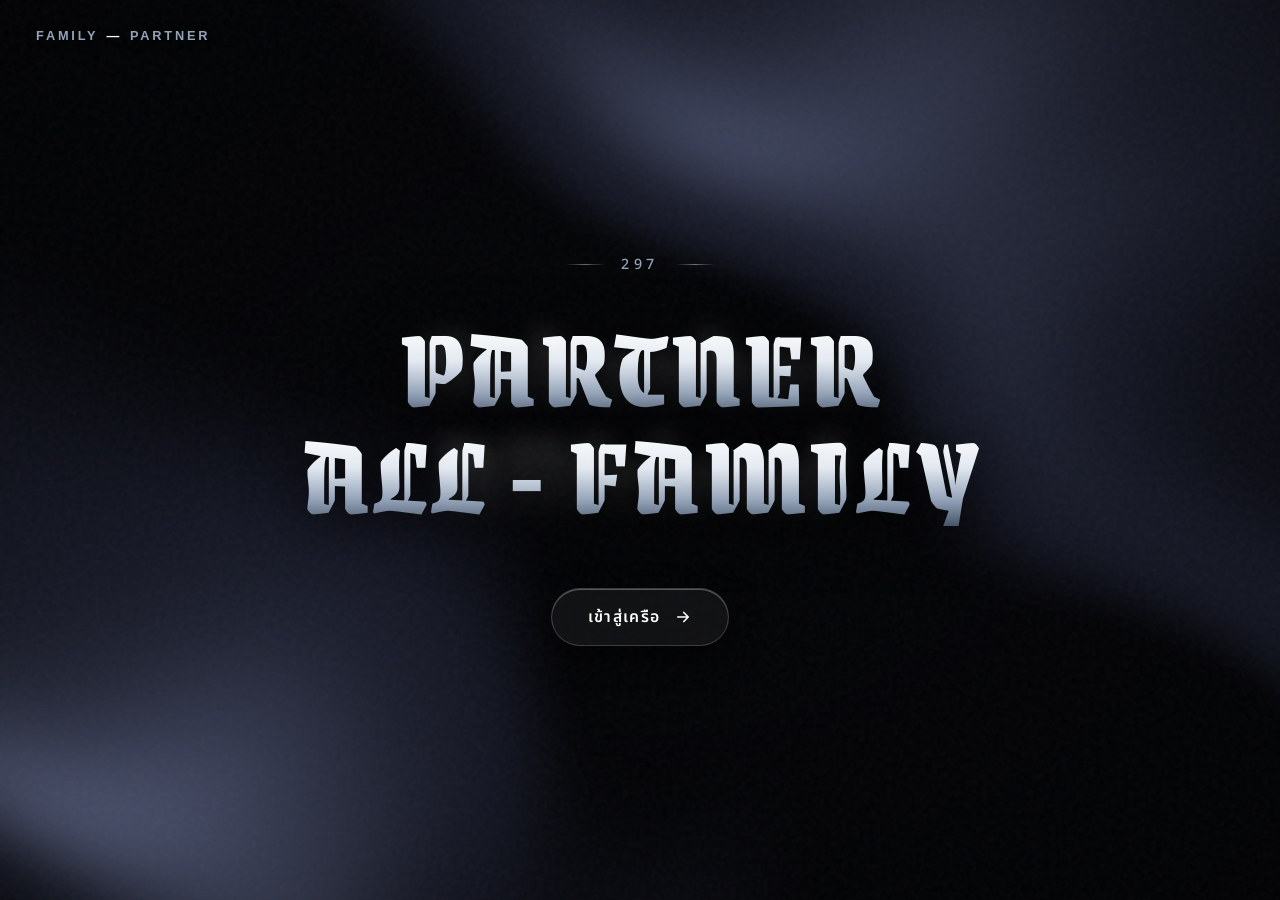
<file: index.html>
<!DOCTYPE html>
<html lang="th" style="--ui-scale: 1; --card-scale: 1;">
<head>
  <meta charset="UTF-8">
  <meta name="viewport" content="width=device-width, initial-scale=1.0, viewport-fit=cover">
  <meta name="theme-color" content="#030406">
  <title>ALL - FAMILY</title>
  <meta name="description" content="FAMILY">

  <!-- Favicon placeholder -->
  <link rel="icon" type="image/svg+xml" href="data:image/svg+xml,<svg xmlns='http://www.w3.org/2000/svg' viewBox='0 0 100 100'><text y='.9em' font-size='90'></text></svg>">

  <!-- Core Stylesheet -->
  <link rel="stylesheet" href="./theme.css">
  <script src="./protect.js"></script>
</head>
<body>

  <!-- WebGL Dynamic Ferrofluid & Liquid Chrome Canvas -->
  <canvas id="bg" aria-hidden="true"></canvas>

  <!-- Film Grain Overlay -->
  <div class="grain" aria-hidden="true"></div>

  <!-- ==========================================================================
       VIEW 1: HERO LANDING
       ========================================================================== -->
  <main class="view view-landing is-active" id="view-landing">
    <header class="hud">
      <span class="hud-brand">FAMILY <b>—</b> PARTNER</span>
    </header>

    <section class="hero">
      <p class="hero-eyebrow">
        <span></span>297<span></span>
      </p>

      <h1 class="hero-title">
        <span class="hero-line hero-line-1" data-text="Sahaphan">PARTNER</span>
        <span class="hero-line hero-line-2" data-text="Allfriend">ALL - FAMILY</span>
      </h1>

      <div class="enter-wrap">
        <a href="Partner.html" class="enter-btn" id="enterBtn">
          <span class="enter-glow" aria-hidden="true"></span>
          <span class="enter-shine" aria-hidden="true"></span>
          <span>เข้าสู่เครือ</span>
          <svg class="enter-arrow" viewBox="0 0 24 24" width="18" height="18" aria-hidden="true">
            <path d="M5 12h14M13 6l6 6-6 6" fill="none" stroke="currentColor" stroke-width="2.2" stroke-linecap="round" stroke-linejoin="round"></path>
          </svg>
        </a>
      </div>
    </section>
  </main>

  <!-- ==========================================================================
       VIEW 2: CREWS / FACTIONS SHOWCASE
       ========================================================================== -->
  <main class="view view-home view-crews" id="view-crews">
    <header class="home-top">
      <div class="ht-left">
        <button class="back-btn" id="crewsBackBtn" type="button" aria-label="กลับหน้าแรก" data-glass="">
          <svg viewBox="0 0 24 24" width="20" height="20">
            <path d="M19 12H5M11 18l-6-6 6-6" fill="none" stroke="currentColor" stroke-width="2.2" stroke-linecap="round" stroke-linejoin="round"></path>
          </svg>
        </button>
        <span class="home-brand">SAHAPHAN <i>Allfriend</i></span>
      </div>
      <button class="menu-btn" id="menuBtn" type="button" aria-label="เปิดเมนู" data-glass="">
        <span></span><span></span><span></span>
      </button>
    </header>

    <section class="home-body crews-body">
      <div class="home-head">
        <span class="home-kicker">The Federation</span>
        <h2 class="home-title">เครือในสหพันธ์</h2>
      </div>

      <!-- Injected by theme.js -->
      <div class="crew-row" id="crews-grid"></div>
    </section>

    <nav class="crew-pager" id="crewPager" aria-label="เปลี่ยนหน้าการ์ดเครือ">
      <button class="pg-arrow" id="pgPrev" type="button" aria-label="หน้าก่อนหน้า" disabled>‹</button>
      <b class="pg-label" id="pgLabel">1/2</b>
      <button class="pg-arrow" id="pgNext" type="button" aria-label="หน้าถัดไป">›</button>
    </nav>
  </main>

  <!-- ==========================================================================
       VIEW 3: MEMBERS DIRECTORY
       ========================================================================== -->
  <main class="view view-home" id="view-members">
    <header class="home-top">
      <button class="back-btn" id="membersBackBtn" type="button" aria-label="กลับไปหน้าเครือ" data-glass="">
        <svg viewBox="0 0 24 24" width="20" height="20">
          <path d="M19 12H5M11 18l-6-6 6-6" fill="none" stroke="currentColor" stroke-width="2.2" stroke-linecap="round" stroke-linejoin="round"></path>
        </svg>
      </button>
      <span class="home-brand">SAHAPHAN <b>Allfriend</b></span>
    </header>

    <section class="home-body">
      <div class="home-head">
        <span class="home-kicker" id="membersKicker">The Members</span>
        <h2 class="home-title" id="membersTitle">สมาชิกเครือ</h2>
      </div>

      <!-- Controls: Search & Role Filters -->
      <div class="controls">
        <label class="search" data-glass="">
          <svg viewBox="0 0 24 24" width="16" height="16" fill="none" stroke="currentColor" stroke-width="2" aria-hidden="true">
            <circle cx="11" cy="11" r="8"></circle>
            <path d="m21 21-4.3-4.3"></path>
          </svg>
          <input type="text" id="memberSearch" placeholder="ค้นหาสมาชิก, ดิสคอร์ด, หรือเกม..." autocomplete="off" spellcheck="false">
        </label>

        <div class="filters" id="filters" role="tablist">
          <button class="filter-btn is-active" type="button" data-filter="ALL" data-glass="">
            <span>ทั้งหมด</span>
            <b id="count-all">0</b>
          </button>
          <button class="filter-btn" type="button" data-filter="FOUNDER" data-glass="">
            <i style="background: #ffffff;"></i>
            <span>Founder</span>
            <b id="count-founder">0</b>
          </button>
          <button class="filter-btn" type="button" data-filter="HEAD" data-glass="">
            <i style="background: #f87171;"></i>
            <span>Head</span>
            <b id="count-head">0</b>
          </button>
          <button class="filter-btn" type="button" data-filter="MEMBER" data-glass="">
            <i style="background: #a3acb9;"></i>
            <span>Member</span>
            <b id="count-member">0</b>
          </button>
        </div>
      </div>

      <!-- Member Role Bands Container -->
      <div class="role-bands" id="members-bands"></div>
    </section>
  </main>


  <!-- ==========================================================================
       MEMBER DETAIL MODAL
       ========================================================================== -->
  <div class="modal-backdrop" id="memberModal" role="dialog" aria-modal="true">
    <div class="modal-card">
      <button class="modal-close" id="modalClose" type="button" aria-label="ปิดหน้าต่าง">
        <svg viewBox="0 0 24 24" width="18" height="18" fill="none" stroke="currentColor" stroke-width="2.5" stroke-linecap="round">
          <line x1="18" y1="6" x2="6" y2="18"></line>
          <line x1="6" y1="6" x2="18" y2="18"></line>
        </svg>
      </button>

      <div class="modal-header">
        <div class="modal-avatar">
          <span id="modalAvatarChar">?</span>
        </div>
        <div class="modal-heading">
          <div class="mc-role" id="modalRole">
            <i></i><span>MEMBER</span>
          </div>
          <h2 class="modal-name" id="modalName">ชื่อสมาชิก</h2>
          <p class="modal-sub" id="modalSub">ตำแหน่งย่อย</p>
        </div>
      </div>

      <div class="modal-section">
        <span class="modal-label">เกี่ยวกับ</span>
        <p class="modal-text" id="modalBio">-</p>
      </div>

      <div class="modal-info-grid">
        <div class="modal-info-item">
          <span class="modal-label">DISCORD</span>
          <div class="modal-info-val" id="modalDiscord">-</div>
        </div>
        <div class="modal-info-item">
          <span class="modal-label">INSTAGRAM</span>
          <div class="modal-info-val" id="modalInstagram">-</div>
        </div>
      </div>

      <div class="modal-section">
        <span class="modal-label">เกมและกิจกรรม</span>
        <p class="modal-text" id="modalGame">-</p>
      </div>

      <div class="modal-actions">
        <button class="mc-link" id="modalCopyBtn" type="button" style="flex: 1; justify-content: center;">
          <svg width="14" height="14" viewBox="0 0 24 24" fill="currentColor">
            <path d="M20.317 4.37a19.791 19.791 0 0 0-4.885-1.515.074.074 0 0 0-.079.037c-.21.375-.444.864-.608 1.25a18.27 18.27 0 0 0-5.487 0 12.64 12.64 0 0 0-.617-1.25.077.077 0 0 0-.079-.037A19.736 19.736 0 0 0 3.677 4.37a.07.07 0 0 0-.032.027C.533 9.046-.32 13.58.099 18.057a.082.082 0 0 0 .031.057 19.9 19.9 0 0 0 5.993 3.03.078.078 0 0 0 .084-.028 14.09 14.09 0 0 0 1.226-1.994.076.076 0 0 0-.041-.106 13.107 13.107 0 0 1-1.872-.892.077.077 0 0 1-.008-.128 10.2 10.2 0 0 0 .372-.292.074.074 0 0 1 .077-.01c3.929 1.793 8.18 1.793 12.061 0a.074.074 0 0 1 .078.01c.12.098.246.198.373.292a.077.077 0 0 1-.006.127 12.299 12.299 0 0 1-1.873.894.077.077 0 0 0-.041.107c.36.698.772 1.362 1.225 1.993a.076.076 0 0 0 .084.028 19.839 19.839 0 0 0 6.002-3.03.077.077 0 0 0 .032-.054c.5-5.177-.838-9.674-3.549-13.66a.061.061 0 0 0-.031-.028zM8.02 15.33c-1.183 0-2.157-1.085-2.157-2.419 0-1.333.956-2.419 2.157-2.419 1.21 0 2.176 1.096 2.157 2.42 0 1.333-.956 2.418-2.157 2.418zm7.975 0c-1.183 0-2.157-1.085-2.157-2.419 0-1.333.955-2.419 2.157-2.419 1.21 0 2.176 1.096 2.157 2.42 0 1.333-.946 2.418-2.157 2.418z"></path>
          </svg>
          <span>คัดลอก Discord</span>
        </button>
        <a class="mc-link" id="modalIgBtn" href="#" target="_blank" rel="noopener noreferrer" style="flex: 1; justify-content: center;">
          <svg width="14" height="14" viewBox="0 0 24 24" fill="none" stroke="currentColor" stroke-width="2">
            <rect x="2" y="2" width="20" height="20" rx="5" ry="5"></rect>
            <path d="M16 11.37A4 4 0 1 1 12.63 8 4 4 0 0 1 16 11.37z"></path>
            <line x1="17.5" y1="6.5" x2="17.51" y2="6.5"></line>
          </svg>
          <span>เปิด Instagram</span>
        </a>
      </div>
    </div>
  </div>

  <!-- Toast Notification Popup -->
  <div class="toast" id="toast" role="status" aria-live="polite"></div>

  <!-- Script Controller -->
  <script src="./theme.js"></script>
</body>
</html>
</file>
<file: theme.css>
/* ==========================================================================
   SAHAPHAN ALLFRIEND - CYBER GOTHIC / LIQUID GLASS DESIGN SYSTEM
   ========================================================================== */

@import url('https://fonts.googleapis.com/css2?family=Grenze+Gotisch:wght@400;500;600;700;800;900&family=JetBrains+Mono:wght@300;400;500;600;700&family=Noto+Sans+Thai:wght@300;400;500;600;700&family=Syncopate:wght@400;700&display=swap');

:root {
  /* Scale factors */
  --ui-scale: 1;
  --card-scale: 1;

  /* Color Palette */
  --bg-dark: #030406;
  --bg-deep: #07090e;
  --bg-surface: rgba(14, 17, 24, 0.65);
  --bg-surface-hover: rgba(22, 26, 38, 0.75);
  --bg-card: rgba(16, 20, 29, 0.7);

  /* Glassmorphism Borders & Highlights */
  --border-subtle: rgba(255, 255, 255, 0.07);
  --border-specular: rgba(255, 255, 255, 0.16);
  --border-focus: rgba(255, 255, 255, 0.35);

  /* Text Colors */
  --text-main: #f1f5f9;
  --text-muted: #94a3b8;
  --text-dim: #64748b;
  --text-gothic: #ffffff;

  /* Accent Colors (Gang/Faction Themes) */
  --accent-gold: #f5c542;
  --accent-red: #e5484d;
  --accent-purple: #a78bfa;
  --accent-pink: #ec4899;
  --accent-cyan: #38bdf8;
  --accent-green: #4ade80;
  --accent-orange: #fb923c;
  --accent-silver: #e2e8f0;

  /* Typography */
  --font-gothic: 'Grenze Gotisch', Georgia, serif;
  --font-hud: 'Syncopate', sans-serif;
  --font-mono: 'JetBrains Mono', monospace;
  --font-sans: 'Noto Sans Thai', -apple-system, BlinkMacSystemFont, 'Segoe UI', Roboto, sans-serif;

  /* Transitions & Shadows */
  --ease-fluid: cubic-bezier(0.16, 1, 0.3, 1);
  --shadow-float: 0 20px 50px rgba(0, 0, 0, 0.7);
  --shadow-glass: 0 8px 32px 0 rgba(0, 0, 0, 0.5), inset 0 1px 0 rgba(255, 255, 255, 0.12);
}

/* Base Reset */
*, *::before, *::after {
  box-sizing: border-box;
  margin: 0;
  padding: 0;
  -webkit-font-smoothing: antialiased;
  -moz-osx-font-smoothing: grayscale;
}

html, body {
  width: 100%;
  min-height: 100%;
  background-color: var(--bg-dark);
  color: var(--text-main);
  font-family: var(--font-sans);
  overflow-x: hidden;
  font-size: calc(15px * var(--ui-scale));
}

button, input, select, textarea {
  font-family: inherit;
  color: inherit;
}

button {
  cursor: pointer;
  border: none;
  background: none;
}

a {
  color: inherit;
  text-decoration: none;
}

/* Background Canvas & Noise Grain */
#bg {
  position: fixed;
  inset: 0;
  width: 100vw;
  height: 100vh;
  z-index: 0;
  pointer-events: none;
}

.grain {
  position: fixed;
  inset: 0;
  width: 100vw;
  height: 100vh;
  z-index: 1;
  pointer-events: none;
  opacity: 0.04;
  background-image: url("data:image/svg+xml,%3Csvg viewBox='0 0 200 200' xmlns='http://www.w3.org/2000/svg'%3E%3Cfilter id='noiseFilter'%3E%3CfeTurbulence type='fractalNoise' baseFrequency='0.8' numOctaves='3' stitchTiles='stitch'/%3E%3C/filter%3E%3Crect width='100%25' height='100%25' filter='url(%23noiseFilter)'/%3E%3C/svg%3E");
}

/* Glassmorphism Attribute */
[data-glass] {
  background: var(--bg-surface);
  backdrop-filter: blur(20px) saturate(180%);
  -webkit-backdrop-filter: blur(20px) saturate(180%);
  border: 1px solid var(--border-subtle);
  box-shadow: var(--shadow-glass);
}

/* View System */
.view {
  position: relative;
  z-index: 10;
  min-height: 100vh;
  width: 100%;
  opacity: 0;
  visibility: hidden;
  display: none;
  transition: opacity 0.4s var(--ease-fluid), transform 0.4s var(--ease-fluid);
  transform: translateY(12px);
}

.view.is-active {
  display: block;
  opacity: 1;
  visibility: visible;
  transform: translateY(0);
}

/* Top HUD Header */
.hud {
  position: fixed;
  top: 28px;
  left: 36px;
  right: 36px;
  z-index: 50;
  display: flex;
  align-items: center;
  justify-content: space-between;
  pointer-events: none;
}

.hud-brand {
  font-family: var(--font-hud);
  font-size: 0.85rem;
  font-weight: 700;
  letter-spacing: 0.22em;
  color: var(--text-muted);
  display: flex;
  align-items: center;
  gap: 8px;
  text-shadow: 0 2px 10px rgba(0, 0, 0, 0.8);
  pointer-events: auto;
}

.hud-brand b {
  color: #ffffff;
  font-weight: 900;
}

/* ==========================================================================
   VIEW 1: HERO LANDING
   ========================================================================== */
.view-landing {
  display: flex;
  flex-direction: column;
  justify-content: center;
  align-items: center;
  min-height: 100vh;
  height: 100vh;
  text-align: center;
  padding: 0 20px;
  overflow: hidden;
}

.view-landing.is-active {
  display: flex;
}

.hero {
  max-width: 900px;
  width: 100%;
  margin: auto;
  display: flex;
  flex-direction: column;
  align-items: center;
  justify-content: center;
  gap: 28px;
}

.hero-eyebrow {
  display: inline-flex;
  align-items: center;
  gap: 16px;
  font-family: var(--font-sans);
  font-size: 0.95rem;
  font-weight: 500;
  letter-spacing: 0.35em;
  text-transform: uppercase;
  color: var(--text-muted);
}

.hero-eyebrow span {
  width: 40px;
  height: 1px;
  background: linear-gradient(90deg, transparent, rgba(255,255,255,0.4), transparent);
}

.hero-title {
  font-family: var(--font-gothic);
  font-size: clamp(3.8rem, 10vw, 7.5rem);
  font-weight: 800;
  line-height: 0.95;
  letter-spacing: 0.02em;
  text-transform: none;
  display: flex;
  flex-direction: column;
  align-items: center;
  margin: 10px 0;
}

.hero-line {
  background: linear-gradient(180deg, #ffffff 10%, #e2e8f0 45%, #94a3b8 75%, #475569 100%);
  -webkit-background-clip: text;
  -webkit-text-fill-color: transparent;
  filter: drop-shadow(0 10px 30px rgba(0, 0, 0, 0.9));
  position: relative;
}

.hero-line::after {
  content: attr(data-text);
  position: absolute;
  inset: 0;
  z-index: -1;
  background: linear-gradient(180deg, rgba(255, 255, 255, 0.4), transparent);
  -webkit-background-clip: text;
  -webkit-text-fill-color: transparent;
  filter: blur(12px);
  opacity: 0.6;
}

/* Enter Button (Glowing liquid glass CTA) */
.enter-wrap {
  margin-top: 24px;
}

.enter-btn {
  position: relative;
  display: inline-flex;
  align-items: center;
  gap: 14px;
  padding: 16px 36px;
  border-radius: 999px;
  font-family: var(--font-sans);
  font-weight: 600;
  font-size: 1.05rem;
  letter-spacing: 0.08em;
  color: #ffffff;
  background: rgba(255, 255, 255, 0.05);
  border: 1px solid rgba(255, 255, 255, 0.18);
  backdrop-filter: blur(20px);
  -webkit-backdrop-filter: blur(20px);
  overflow: hidden;
  box-shadow: 0 10px 30px rgba(0, 0, 0, 0.6), inset 0 1px 0 rgba(255, 255, 255, 0.3);
  transition: all 0.35s var(--ease-fluid);
}

.enter-btn:hover {
  transform: translateY(-2px) scale(1.02);
  border-color: rgba(255, 255, 255, 0.4);
  box-shadow: 0 16px 40px rgba(0, 0, 0, 0.8), 0 0 35px rgba(255, 255, 255, 0.18);
}

.enter-btn:active {
  transform: translateY(1px) scale(0.99);
}

.enter-glow {
  position: absolute;
  inset: 0;
  border-radius: 999px;
  background: radial-gradient(circle at center, rgba(255,255,255,0.15) 0%, transparent 70%);
  opacity: 0;
  transition: opacity 0.3s;
}

.enter-btn:hover .enter-glow {
  opacity: 1;
}

.enter-shine {
  position: absolute;
  top: 0;
  left: -120%;
  width: 70%;
  height: 100%;
  background: linear-gradient(90deg, transparent, rgba(255, 255, 255, 0.25), transparent);
  transform: skewX(-25deg);
  transition: left 0.75s ease;
}

.enter-btn:hover .enter-shine {
  left: 140%;
}

.enter-arrow {
  transition: transform 0.3s var(--ease-fluid);
}

.enter-btn:hover .enter-arrow {
  transform: translateX(4px);
}

/* ==========================================================================
   VIEW 2 & 3: COMMON HEADER & LAYOUT
   ========================================================================== */
.home-top {
  position: relative;
  top: 0;
  z-index: 40;
  display: flex;
  align-items: center;
  justify-content: space-between;
  padding: 24px 36px;
  background: transparent;
}

.ht-left {
  display: flex;
  align-items: center;
  gap: 16px;
}

.back-btn {
  display: inline-flex;
  align-items: center;
  justify-content: center;
  width: 44px;
  height: 44px;
  border-radius: 50%;
  color: var(--text-main);
  transition: all 0.25s var(--ease-fluid);
}

.back-btn:hover {
  transform: scale(1.08);
  border-color: var(--border-focus);
  color: #ffffff;
}

.home-brand {
  font-family: var(--font-gothic);
  font-size: 1.45rem;
  font-weight: 700;
  letter-spacing: 0.03em;
  color: #ffffff;
}

.home-brand i {
  font-style: italic;
  font-weight: 400;
  color: #d1d5db;
}

.menu-btn {
  width: 44px;
  height: 44px;
  border-radius: 50%;
  display: flex;
  flex-direction: column;
  align-items: center;
  justify-content: center;
  gap: 5px;
  color: #ffffff;
  transition: all 0.2s var(--ease-fluid);
  cursor: pointer;
}

.menu-btn span {
  width: 18px;
  height: 2px;
  background: #ffffff;
  border-radius: 2px;
  transition: all 0.2s;
}

.menu-btn:hover {
  transform: scale(1.08);
  border-color: var(--border-focus);
}

.home-body {
  max-width: 1360px;
  margin: 0 auto;
  padding: 20px 32px 60px;
}

/* ==========================================================================
   VIEW 2: CREWS / FEDERATION
   ========================================================================== */
.view-crews.is-active,
.view-crews-standalone {
  display: flex !important;
  flex-direction: column;
  justify-content: space-between;
  min-height: 100vh;
  height: 100vh;
  overflow-x: hidden;
  overflow-y: auto;
  position: relative;
  z-index: 10;
}

.crews-body {
  flex: 1;
  display: flex;
  flex-direction: column;
  justify-content: center;
  align-items: center;
  max-width: 1360px;
  width: 100%;
  margin: 0 auto;
  padding: 0 32px 30px;
}

.crews-body .home-head {
  text-align: center;
  margin-bottom: 24px;
}

.crews-body .home-kicker {
  font-family: var(--font-gothic);
  font-size: 1.35rem;
  font-style: italic;
  color: rgba(255, 255, 255, 0.65);
  letter-spacing: 0.06em;
  text-transform: none;
  margin-bottom: 2px;
}

.crews-body .home-title {
  font-family: var(--font-sans);
  font-size: 2.4rem;
  font-weight: 800;
  color: #ffffff;
  text-shadow: 0 4px 25px rgba(0, 0, 0, 0.9);
}

.crew-row {
  display: grid;
  grid-template-columns: repeat(4, 1fr);
  gap: 20px;
  width: 100%;
  max-width: 1220px;
  margin: 0 auto;
  align-items: stretch;
}

.crew-card {
  position: relative;
  border-radius: 22px;
  overflow: hidden;
  background: radial-gradient(140% 100% at 50% 0%, rgba(20, 24, 36, 0.45) 0%, rgba(6, 8, 12, 0.95) 75%, #030406 100%);
  backdrop-filter: blur(28px) saturate(180%);
  -webkit-backdrop-filter: blur(28px) saturate(180%);
  border: 1px solid rgba(255, 255, 255, 0.08);
  box-shadow: 0 20px 50px rgba(0, 0, 0, 0.85), inset 0 1px 0 rgba(255, 255, 255, 0.12);
  display: flex;
  flex-direction: column;
  min-height: 520px;
  transition: all 0.45s cubic-bezier(0.16, 1, 0.3, 1);
  cursor: pointer;
  padding: 0;
}

/* Glass specular border reflection */
.crew-card::before {
  content: '';
  position: absolute;
  inset: 0;
  border-radius: 22px;
  padding: 1px;
  background: linear-gradient(180deg, rgba(255, 255, 255, 0.22) 0%, rgba(255, 255, 255, 0.03) 40%, rgba(var(--accent-rgb), 0.3) 100%);
  -webkit-mask: linear-gradient(#fff 0 0) content-box, linear-gradient(#fff 0 0);
  -webkit-mask-composite: xor;
  mask-composite: exclude;
  pointer-events: none;
  z-index: 6;
  transition: all 0.4s ease;
}

/* Cyber ambient light spot at top of card */
.crew-card::after {
  content: '';
  position: absolute;
  top: -80px;
  left: 50%;
  transform: translateX(-50%);
  width: 220px;
  height: 160px;
  background: radial-gradient(circle, rgba(var(--accent-rgb), 0.25) 0%, transparent 70%);
  pointer-events: none;
  z-index: 2;
  opacity: 0.4;
  transition: opacity 0.45s ease, transform 0.45s ease;
}

/* Full card background graphic */
.cc-bg {
  position: absolute;
  top: 0;
  left: 0;
  right: 0;
  height: 250px;
  background-size: cover;
  background-position: top center;
  background-repeat: no-repeat;
  filter: grayscale(100%) brightness(0.7) contrast(1.2);
  opacity: 0.65;
  transition: all 0.5s cubic-bezier(0.16, 1, 0.3, 1);
  z-index: 1;
}

/* Smooth gradient mask merging image seamlessly into the body */
.cc-bg::after {
  content: '';
  position: absolute;
  inset: 0;
  background: linear-gradient(180deg, rgba(3, 4, 6, 0.15) 0%, rgba(4, 5, 8, 0.7) 60%, rgba(4, 5, 8, 0.98) 95%, #040508 100%);
  pointer-events: none;
}

/* Hover or Active State: Bring up bright colors and vivid glowing borders */
.crew-card:hover .cc-bg,
.crew-card.is-active .cc-bg {
  filter: grayscale(0%) brightness(1.05) contrast(1.1);
  opacity: 1;
  transform: scale(1.05);
}

.crew-card:hover,
.crew-card.is-active {
  border-color: rgba(var(--accent-rgb), 0.75);
  box-shadow: 0 0 45px rgba(var(--accent-rgb), 0.38), 0 25px 60px rgba(0, 0, 0, 0.95), inset 0 1px 0 rgba(255, 255, 255, 0.3);
  transform: translateY(-8px);
}

.crew-card:hover::after,
.crew-card.is-active::after {
  opacity: 1;
  transform: translateX(-50%) scale(1.2);
}

.crew-card:hover::before,
.crew-card.is-active::before {
  background: linear-gradient(180deg, rgba(255, 255, 255, 0.6) 0%, rgba(var(--accent-rgb), 0.8) 50%, rgba(var(--accent-rgb), 0.2) 100%);
}

.cc-banner {
  position: relative;
  width: 100%;
  height: 190px;
  background: #020305;
  overflow: hidden;
  flex-shrink: 0;
  border-bottom: 1px solid rgba(255, 255, 255, 0.07);
  z-index: 2;
  filter: grayscale(100%) brightness(0.7);
  transition: all 0.4s ease;
}

.crew-card:hover .cc-banner,
.crew-card.is-active .cc-banner {
  filter: grayscale(0%) brightness(1);
}

.cc-banner svg {
  width: 100%;
  height: 100%;
  object-fit: cover;
  display: block;
}

/* Big outlined gothic watermark letter in center */
.cc-mark {
  position: absolute;
  top: 38%;
  left: 50%;
  transform: translate(-50%, -50%);
  font-family: var(--font-gothic);
  font-size: 7.8rem;
  font-weight: 900;
  line-height: 1;
  -webkit-text-stroke: 1.5px rgba(255, 255, 255, 0.12);
  color: transparent;
  pointer-events: none;
  z-index: 2;
  transition: all 0.4s ease;
}

.crew-card:hover .cc-mark,
.crew-card.is-active .cc-mark {
  -webkit-text-stroke: 1.5px rgba(var(--accent-rgb), 0.7);
  filter: drop-shadow(0 0 20px rgba(var(--accent-rgb), 0.5));
}

/* Tech Number Badge in top left corner */
.cc-no {
  position: absolute;
  top: 16px;
  left: 18px;
  font-family: var(--font-mono);
  font-size: 0.78rem;
  font-weight: 700;
  color: rgba(255, 255, 255, 0.5);
  background: rgba(0, 0, 0, 0.45);
  backdrop-filter: blur(10px);
  padding: 3px 8px;
  border-radius: 6px;
  border: 1px solid rgba(255, 255, 255, 0.08);
  z-index: 5;
  letter-spacing: 0.1em;
  transition: all 0.3s ease;
}

.crew-card:hover .cc-no,
.crew-card.is-active .cc-no {
  color: var(--accent);
  border-color: rgba(var(--accent-rgb), 0.4);
  box-shadow: 0 0 12px rgba(var(--accent-rgb), 0.3);
}

.cc-info {
  position: relative;
  z-index: 3;
  padding: 180px 20px 22px;
  display: flex;
  flex-direction: column;
  flex: 1;
  justify-content: space-between;
  gap: 12px;
  background: linear-gradient(180deg, transparent 0%, rgba(4, 5, 8, 0.85) 35%, #040508 100%);
}

.cc-tag {
  display: inline-flex;
  align-items: center;
  gap: 7px;
  font-family: var(--font-hud);
  font-size: 0.68rem;
  font-weight: 700;
  letter-spacing: 0.18em;
  color: var(--accent);
  text-transform: uppercase;
  margin-bottom: 2px;
}

.cc-tag i {
  width: 7px;
  height: 7px;
  border-radius: 50%;
  background: var(--accent);
  box-shadow: 0 0 10px var(--accent), 0 0 4px var(--accent);
  animation: pulseNeon 2.5s infinite ease-in-out;
}

@keyframes pulseNeon {
  0%, 100% { transform: scale(1); opacity: 0.9; }
  50% { transform: scale(1.3); opacity: 1; box-shadow: 0 0 14px var(--accent); }
}

.cc-name {
  font-family: var(--font-hud);
  font-size: clamp(1.02rem, 1.35vw, 1.22rem);
  font-weight: 800;
  color: #ffffff;
  letter-spacing: 0.05em;
  text-transform: uppercase;
  line-height: 1.28;
  text-shadow: 0 2px 14px rgba(0, 0, 0, 0.9);
  word-break: break-word;
  overflow-wrap: break-word;
  hyphens: auto;
  max-width: 100%;
}

.cc-th {
  font-size: 0.8rem;
  font-weight: 500;
  color: var(--text-dim);
  margin-top: -2px;
  word-break: break-word;
  overflow-wrap: break-word;
}

.cc-desc {
  font-size: 0.78rem;
  color: var(--text-muted);
  line-height: 1.48;
  min-height: 2.6em;
  display: -webkit-box;
  -webkit-line-clamp: 2;
  -webkit-box-orient: vertical;
  overflow: hidden;
  margin-top: 4px;
}

/* Futuristic HUD Stats Box with Liquid Glass */
.cc-stats {
  display: grid;
  grid-template-columns: 1fr 1fr;
  gap: 10px;
  padding: 12px 16px;
  border-radius: 14px;
  background: rgba(12, 16, 24, 0.55);
  backdrop-filter: blur(14px);
  -webkit-backdrop-filter: blur(14px);
  border: 1px solid rgba(255, 255, 255, 0.08);
  box-shadow: inset 0 1px 0 rgba(255, 255, 255, 0.06), 0 4px 15px rgba(0, 0, 0, 0.4);
  transition: border-color 0.3s ease, background 0.3s ease;
}

.crew-card:hover .cc-stats,
.crew-card.is-active .cc-stats {
  border-color: rgba(var(--accent-rgb), 0.25);
  background: rgba(15, 20, 30, 0.7);
}

.cc-stats dt {
  font-family: var(--font-hud);
  font-size: 0.65rem;
  letter-spacing: 0.1em;
  color: var(--text-dim);
  margin-bottom: 3px;
  text-transform: uppercase;
}

.cc-stats dd {
  font-family: var(--font-mono);
  font-size: 0.96rem;
  font-weight: 700;
  color: #ffffff;
  letter-spacing: 0.02em;
}

.cc-stats dd small {
  font-size: 0.72rem;
  color: var(--text-dim);
  font-weight: 400;
  margin-left: 2px;
}

/* Futuristic Glowing Action Pill Button */
.cc-btn {
  position: relative;
  display: inline-flex;
  align-items: center;
  justify-content: center;
  gap: 8px;
  width: 100%;
  padding: 12px 20px;
  border-radius: 999px;
  background: rgba(255, 255, 255, 0.05);
  border: 1px solid rgba(255, 255, 255, 0.12);
  font-size: 0.84rem;
  font-weight: 600;
  color: #ffffff;
  letter-spacing: 0.04em;
  transition: all 0.3s cubic-bezier(0.16, 1, 0.3, 1);
  overflow: hidden;
  margin-top: 10px;
}

.cc-btn svg {
  transition: transform 0.25s ease;
}

.crew-card:hover .cc-btn,
.crew-card.is-active .cc-btn {
  background: #ffffff;
  color: #030406;
  font-weight: 700;
  border-color: #ffffff;
  box-shadow: 0 4px 25px rgba(255, 255, 255, 0.4), 0 0 15px rgba(var(--accent-rgb), 0.3);
}

.crew-card:hover .cc-btn svg,
.crew-card.is-active .cc-btn svg {
  transform: translateX(4px);
}

.cc-btn:hover {
  transform: scale(1.02);
}

.crew-pager {
  position: fixed;
  bottom: 24px;
  right: 36px;
  z-index: 50;
  display: inline-flex;
  align-items: center;
  gap: 8px;
  padding: 6px 14px;
  border-radius: 999px;
  background: rgba(14, 17, 24, 0.65);
  backdrop-filter: blur(16px);
  -webkit-backdrop-filter: blur(16px);
  border: 1px solid rgba(255, 255, 255, 0.08);
}

.pg-arrow {
  font-size: 1.15rem;
  color: var(--text-muted);
  width: 24px;
  height: 24px;
  display: flex;
  align-items: center;
  justify-content: center;
  transition: color 0.2s;
}

.pg-arrow:not(:disabled):hover {
  color: #ffffff;
}

.pg-arrow:disabled {
  opacity: 0.25;
  cursor: not-allowed;
}

.pg-label {
  font-family: var(--font-mono);
  font-size: 0.78rem;
  color: #ffffff;
  letter-spacing: 0.08em;
}

/* ==========================================================================
   VIEW 3: MEMBERS & FILTER CONTROLS
   ========================================================================== */
.controls {
  display: flex;
  flex-wrap: wrap;
  align-items: center;
  justify-content: space-between;
  gap: 16px;
  margin-bottom: 36px;
}

.search {
  display: inline-flex;
  align-items: center;
  gap: 12px;
  padding: 10px 18px;
  border-radius: 999px;
  min-width: 280px;
  flex: 1;
  max-width: 400px;
  color: var(--text-muted);
}

.search input {
  width: 100%;
  background: transparent;
  border: none;
  outline: none;
  color: #ffffff;
  font-size: 0.92rem;
}

.search input::placeholder {
  color: var(--text-dim);
}

.filters {
  display: inline-flex;
  align-items: center;
  gap: 8px;
  overflow-x: auto;
  padding-bottom: 4px;
}

.filter-btn {
  display: inline-flex;
  align-items: center;
  gap: 8px;
  padding: 8px 18px;
  border-radius: 999px;
  font-size: 0.85rem;
  font-weight: 500;
  color: var(--text-muted);
  transition: all 0.2s var(--ease-fluid);
  white-space: nowrap;
}

.filter-btn i {
  width: 7px;
  height: 7px;
  border-radius: 50%;
}

.filter-btn b {
  font-family: var(--font-mono);
  font-size: 0.75rem;
  padding: 1px 6px;
  border-radius: 999px;
  background: rgba(255, 255, 255, 0.1);
  color: #ffffff;
}

.filter-btn:hover {
  color: #ffffff;
  border-color: rgba(255, 255, 255, 0.25);
}

.filter-btn.is-active {
  background: rgba(255, 255, 255, 0.14);
  color: #ffffff;
  border-color: rgba(255, 255, 255, 0.35);
  box-shadow: 0 4px 16px rgba(0, 0, 0, 0.4);
}

/* Role Band Grouping */
.role-bands {
  display: flex;
  flex-direction: column;
  gap: 48px;
}

.role-band {
  display: flex;
  flex-direction: column;
  gap: 20px;
}

.rb-head {
  display: flex;
  align-items: center;
  gap: 16px;
}

.rb-tag {
  font-family: var(--font-hud);
  font-size: 0.82rem;
  font-weight: 700;
  letter-spacing: 0.22em;
  color: #ffffff;
}

.rb-line {
  flex: 1;
  height: 1px;
  background: linear-gradient(90deg, rgba(255, 255, 255, 0.15) 0%, transparent 100%);
}

.rb-count {
  font-family: var(--font-mono);
  font-size: 0.78rem;
  color: var(--text-dim);
}

.rb-grid {
  display: grid;
  grid-template-columns: repeat(auto-fill, minmax(290px, 1fr));
  gap: 22px;
}

/* Member Card */
.member-card {
  position: relative;
  border-radius: 16px;
  padding: 22px;
  display: flex;
  flex-direction: column;
  gap: 16px;
  transition: all 0.3s var(--ease-fluid);
  cursor: pointer;
  transform: scale(var(--card-scale));
  transform-origin: top left;
}

.member-card:hover {
  transform: scale(calc(var(--card-scale) * 1.02)) translateY(-4px);
  border-color: rgba(255, 255, 255, 0.25);
  box-shadow: 0 16px 40px rgba(0, 0, 0, 0.7), inset 0 1px 0 rgba(255, 255, 255, 0.2);
}

.mc-top {
  display: flex;
  align-items: center;
  justify-content: space-between;
}

.mc-role {
  display: inline-flex;
  align-items: center;
  gap: 6px;
  font-family: var(--font-hud);
  font-size: 0.68rem;
  font-weight: 700;
  letter-spacing: 0.15em;
}

.mc-role i {
  width: 6px;
  height: 6px;
  border-radius: 50%;
  background: currentColor;
  box-shadow: 0 0 6px currentColor;
}

.mc-num {
  font-family: var(--font-mono);
  font-size: 0.8rem;
  color: var(--text-dim);
}

.mc-body {
  display: flex;
  align-items: center;
  gap: 14px;
}

.mc-avatar {
  width: 52px;
  height: 52px;
  border-radius: 14px;
  background: rgba(255, 255, 255, 0.08);
  border: 1px solid rgba(255, 255, 255, 0.15);
  overflow: hidden;
  display: flex;
  align-items: center;
  justify-content: center;
  flex-shrink: 0;
}

.mc-avatar img {
  width: 100%;
  height: 100%;
  object-fit: cover;
}

.mc-avatar span {
  font-family: var(--font-gothic);
  font-size: 1.8rem;
  font-weight: 700;
  color: #ffffff;
}

.mc-name {
  font-size: 1.15rem;
  font-weight: 700;
  color: #ffffff;
  line-height: 1.2;
}

.mc-sub {
  font-size: 0.78rem;
  color: var(--text-muted);
  margin-top: 3px;
}

.mc-bio {
  font-size: 0.85rem;
  color: var(--text-muted);
  line-height: 1.45;
  display: -webkit-box;
  -webkit-line-clamp: 2;
  -webkit-box-orient: vertical;
  overflow: hidden;
  min-height: 2.5em;
}

.mc-meta {
  display: flex;
  flex-wrap: wrap;
  gap: 8px;
}

.mc-tag {
  display: inline-flex;
  align-items: center;
  gap: 6px;
  padding: 4px 10px;
  border-radius: 6px;
  background: rgba(255, 255, 255, 0.05);
  border: 1px solid rgba(255, 255, 255, 0.07);
  font-size: 0.75rem;
  color: var(--text-dim);
}

.mc-links {
  display: flex;
  gap: 8px;
  margin-top: auto;
  padding-top: 8px;
  border-top: 1px solid rgba(255, 255, 255, 0.06);
}

.mc-link {
  flex: 1;
  display: inline-flex;
  align-items: center;
  justify-content: center;
  gap: 6px;
  padding: 8px 12px;
  border-radius: 8px;
  background: rgba(255, 255, 255, 0.04);
  border: 1px solid rgba(255, 255, 255, 0.07);
  font-size: 0.78rem;
  font-weight: 500;
  color: var(--text-muted);
  transition: all 0.2s;
}

.mc-link:hover {
  background: rgba(255, 255, 255, 0.12);
  color: #ffffff;
  border-color: rgba(255, 255, 255, 0.2);
}


/* ==========================================================================
   MODAL WINDOWS & SLIDE PANELS
   ========================================================================== */
.modal-backdrop {
  position: fixed;
  inset: 0;
  z-index: 200;
  background: rgba(0, 0, 0, 0.75);
  backdrop-filter: blur(14px);
  -webkit-backdrop-filter: blur(14px);
  display: flex;
  align-items: center;
  justify-content: center;
  padding: 24px;
  opacity: 0;
  visibility: hidden;
  transition: all 0.3s var(--ease-fluid);
}

.modal-backdrop.is-open {
  opacity: 1;
  visibility: visible;
}

.modal-card {
  position: relative;
  width: 100%;
  max-width: 520px;
  max-height: 90vh;
  overflow-y: auto;
  border-radius: 24px;
  background: rgba(16, 20, 30, 0.85);
  border: 1px solid var(--border-specular);
  box-shadow: var(--shadow-float);
  padding: 36px 32px;
  transform: translateY(20px) scale(0.97);
  transition: transform 0.3s var(--ease-fluid);
}

.modal-backdrop.is-open .modal-card {
  transform: translateY(0) scale(1);
}

.modal-close {
  position: absolute;
  top: 20px;
  right: 20px;
  width: 36px;
  height: 36px;
  border-radius: 50%;
  display: flex;
  align-items: center;
  justify-content: center;
  color: var(--text-dim);
  background: rgba(255, 255, 255, 0.05);
  transition: all 0.2s;
}

.modal-close:hover {
  color: #ffffff;
  background: rgba(255, 255, 255, 0.15);
}

.modal-header {
  display: flex;
  align-items: center;
  gap: 20px;
  margin-bottom: 24px;
}

.modal-avatar {
  width: 72px;
  height: 72px;
  border-radius: 20px;
  background: rgba(255, 255, 255, 0.08);
  border: 1px solid rgba(255, 255, 255, 0.2);
  display: flex;
  align-items: center;
  justify-content: center;
  font-family: var(--font-gothic);
  font-size: 2.4rem;
  color: #ffffff;
  overflow: hidden;
  flex-shrink: 0;
}

.modal-avatar img {
  width: 100%;
  height: 100%;
  object-fit: cover;
}

.modal-heading .mc-role {
  margin-bottom: 4px;
}

.modal-name {
  font-size: 1.6rem;
  font-weight: 800;
  color: #ffffff;
}

.modal-sub {
  font-size: 0.85rem;
  color: var(--text-muted);
}

.modal-section {
  margin-bottom: 20px;
}

.modal-label {
  display: block;
  font-family: var(--font-hud);
  font-size: 0.68rem;
  letter-spacing: 0.18em;
  color: var(--text-dim);
  margin-bottom: 8px;
}

.modal-text {
  font-size: 0.92rem;
  color: var(--text-main);
  line-height: 1.6;
}

.modal-info-grid {
  display: grid;
  grid-template-columns: 1fr 1fr;
  gap: 16px;
  margin-bottom: 24px;
}

.modal-info-item {
  padding: 12px 16px;
  border-radius: 12px;
  background: rgba(0, 0, 0, 0.3);
  border: 1px solid rgba(255, 255, 255, 0.06);
}

.modal-info-val {
  font-family: var(--font-mono);
  font-size: 0.88rem;
  color: #ffffff;
  margin-top: 4px;
}

.modal-actions {
  display: flex;
  gap: 12px;
  margin-top: 24px;
}

/* Toast Notification */
.toast {
  position: fixed;
  bottom: 90px;
  left: 50%;
  transform: translateX(-50%) translateY(20px);
  z-index: 300;
  padding: 10px 24px;
  border-radius: 999px;
  background: rgba(255, 255, 255, 0.95);
  color: #030406;
  font-size: 0.88rem;
  font-weight: 600;
  box-shadow: 0 10px 30px rgba(0,0,0,0.8);
  opacity: 0;
  pointer-events: none;
  transition: all 0.3s var(--ease-fluid);
}

.toast.is-show {
  opacity: 1;
  transform: translateX(-50%) translateY(0);
}

/* Responsive Rules */
@media (max-width: 1100px) {
  .crew-row {
    grid-template-columns: repeat(2, 1fr);
  }
  .view-crews.is-active {
    height: auto;
    min-height: 100vh;
  }
}

@media (max-width: 768px) {
  .hud {
    top: 18px;
    left: 20px;
    right: 20px;
  }
  .home-top {
    padding: 18px 20px;
  }
  .home-body {
    padding: 16px 20px 80px;
  }
  .hero-title {
    font-size: 3.5rem;
  }
  .crew-row {
    grid-template-columns: 1fr;
  }
  .crew-pager {
    bottom: 16px;
    right: 20px;
  }
}

/* ==========================================================================
   ADMIN PANEL, SLIDE DRAWER & CREW MODALS
   ========================================================================== */
.menu-btn {
  width: 44px;
  height: 44px;
  border-radius: 50%;
  display: flex;
  flex-direction: column;
  align-items: center;
  justify-content: center;
  gap: 4px;
  background: rgba(8, 10, 15, 0.85);
  backdrop-filter: blur(16px);
  -webkit-backdrop-filter: blur(16px);
  border: 1.5px solid rgba(255, 255, 255, 0.4);
  box-shadow: 0 0 14px rgba(255, 255, 255, 0.18), inset 0 1px 0 rgba(255, 255, 255, 0.5);
  color: #ffffff;
  transition: all 0.25s cubic-bezier(0.16, 1, 0.3, 1);
  cursor: pointer;
}

.menu-btn span {
  width: 17px;
  height: 2px;
  background: #ffffff;
  border-radius: 2px;
  transition: all 0.2s ease;
}

.menu-btn:hover {
  transform: scale(1.08);
  border-color: rgba(255, 255, 255, 0.85);
  box-shadow: 0 0 22px rgba(255, 255, 255, 0.45), inset 0 1px 0 #ffffff;
}

.menu-scrim {
  position: fixed;
  inset: 0;
  z-index: 210;
  background: rgba(0, 0, 0, 0.65);
  backdrop-filter: blur(10px);
  -webkit-backdrop-filter: blur(10px);
  opacity: 0;
  visibility: hidden;
  transition: all 0.3s cubic-bezier(0.16, 1, 0.3, 1);
}

.menu-scrim.is-open {
  opacity: 1;
  visibility: visible;
}

.menu-drawer {
  position: fixed;
  top: 0;
  right: 0;
  bottom: 0;
  width: 100%;
  max-width: 440px;
  z-index: 220;
  background: rgba(12, 15, 22, 0.92);
  backdrop-filter: blur(28px) saturate(180%);
  -webkit-backdrop-filter: blur(28px) saturate(180%);
  border-left: 1px solid rgba(255, 255, 255, 0.12);
  box-shadow: -15px 0 50px rgba(0, 0, 0, 0.85);
  display: flex;
  flex-direction: column;
  transform: translateX(100%);
  transition: transform 0.35s cubic-bezier(0.16, 1, 0.3, 1);
  overflow-y: auto;
}

.menu-drawer.is-open {
  transform: translateX(0);
}

.drawer-head {
  display: flex;
  align-items: center;
  justify-content: space-between;
  padding: 24px 28px;
  border-bottom: 1px solid rgba(255, 255, 255, 0.08);
}

.drawer-brand {
  font-family: var(--font-hud);
  font-size: 0.72rem;
  letter-spacing: 0.2em;
  color: var(--text-dim);
}

.drawer-title {
  font-family: var(--font-gothic);
  font-size: 1.6rem;
  font-weight: 800;
  color: #ffffff;
  margin-top: 2px;
}

.drawer-close {
  width: 38px;
  height: 38px;
  border-radius: 50%;
  display: flex;
  align-items: center;
  justify-content: center;
  background: rgba(255, 255, 255, 0.06);
  border: 1px solid rgba(255, 255, 255, 0.1);
  color: #ffffff;
  transition: all 0.2s;
  cursor: pointer;
}

.drawer-close:hover {
  background: rgba(255, 255, 255, 0.2);
  transform: scale(1.05);
}

.drawer-content {
  padding: 24px 28px;
  display: flex;
  flex-direction: column;
  gap: 24px;
  flex: 1;
}

.admin-badge {
  display: inline-flex;
  align-items: center;
  gap: 8px;
  padding: 8px 14px;
  border-radius: 10px;
  background: rgba(34, 197, 94, 0.12);
  border: 1px solid rgba(34, 197, 94, 0.3);
  font-family: var(--font-mono);
  font-size: 0.78rem;
  color: #4ade80;
}

.admin-badge i {
  width: 8px;
  height: 8px;
  border-radius: 50%;
  background: #22c55e;
  box-shadow: 0 0 10px #22c55e;
}

.admin-section {
  display: flex;
  flex-direction: column;
  gap: 12px;
}

.admin-section-title {
  font-family: var(--font-hud);
  font-size: 0.7rem;
  letter-spacing: 0.18em;
  color: var(--text-dim);
  text-transform: uppercase;
  display: flex;
  align-items: center;
  justify-content: space-between;
}

.admin-card-item {
  display: flex;
  align-items: center;
  justify-content: space-between;
  padding: 12px 16px;
  border-radius: 12px;
  background: rgba(0, 0, 0, 0.35);
  border: 1px solid rgba(255, 255, 255, 0.06);
  transition: all 0.2s;
}

.admin-card-item:hover {
  border-color: rgba(255, 255, 255, 0.2);
  background: rgba(255, 255, 255, 0.04);
}

.admin-card-info {
  display: flex;
  align-items: center;
  gap: 12px;
}

.admin-card-dot {
  width: 10px;
  height: 10px;
  border-radius: 50%;
  box-shadow: 0 0 8px currentColor;
}

.admin-card-name {
  font-family: var(--font-hud);
  font-size: 0.85rem;
  font-weight: 700;
  color: #ffffff;
}

.admin-card-sub {
  font-size: 0.75rem;
  color: var(--text-dim);
}

.admin-btn-action {
  padding: 6px 14px;
  border-radius: 8px;
  background: rgba(255, 255, 255, 0.08);
  border: 1px solid rgba(255, 255, 255, 0.15);
  font-size: 0.76rem;
  font-weight: 600;
  color: #ffffff;
  transition: all 0.2s;
  cursor: pointer;
}

.admin-btn-action:hover {
  background: #ffffff;
  color: #000000;
}

.admin-btn-primary {
  display: flex;
  align-items: center;
  justify-content: center;
  gap: 8px;
  padding: 13px 20px;
  border-radius: 12px;
  background: #ffffff;
  color: #030406;
  font-weight: 700;
  font-size: 0.9rem;
  box-shadow: 0 6px 20px rgba(255, 255, 255, 0.25);
  transition: all 0.2s;
  cursor: pointer;
  border: none;
}

.admin-btn-primary:hover {
  transform: translateY(-2px);
  box-shadow: 0 10px 25px rgba(255, 255, 255, 0.4);
}

.admin-btn-secondary {
  display: flex;
  align-items: center;
  justify-content: center;
  gap: 8px;
  padding: 12px 20px;
  border-radius: 12px;
  background: rgba(255, 255, 255, 0.05);
  border: 1px solid rgba(255, 255, 255, 0.1);
  color: #ffffff;
  font-weight: 600;
  font-size: 0.85rem;
  transition: all 0.2s;
  cursor: pointer;
}

.admin-btn-secondary:hover {
  background: rgba(255, 255, 255, 0.12);
  border-color: rgba(255, 255, 255, 0.25);
}

.admin-btn-danger {
  background: rgba(239, 68, 68, 0.15);
  border: 1px solid rgba(239, 68, 68, 0.35);
  color: #f87171;
}

.admin-btn-danger:hover {
  background: #ef4444;
  color: #ffffff;
}

.admin-form-group {
  display: flex;
  flex-direction: column;
  gap: 6px;
  margin-bottom: 16px;
}

.admin-form-group label {
  font-family: var(--font-hud);
  font-size: 0.68rem;
  letter-spacing: 0.15em;
  color: var(--text-dim);
  text-transform: uppercase;
}

.admin-form-input, .admin-form-textarea, .admin-form-select {
  width: 100%;
  padding: 11px 16px;
  border-radius: 10px;
  background: rgba(0, 0, 0, 0.45);
  border: 1px solid rgba(255, 255, 255, 0.1);
  color: #ffffff;
  font-size: 0.9rem;
  outline: none;
  transition: border-color 0.2s;
}

.admin-form-input:focus, .admin-form-textarea:focus, .admin-form-select:focus {
  border-color: rgba(255, 255, 255, 0.4);
  box-shadow: 0 0 15px rgba(255, 255, 255, 0.1);
}

.admin-color-picker-row {
  display: flex;
  align-items: center;
  gap: 8px;
  flex-wrap: wrap;
}

.admin-color-swatch {
  width: 28px;
  height: 28px;
  border-radius: 50%;
  border: 2px solid transparent;
  cursor: pointer;
  transition: transform 0.2s;
}

.admin-color-swatch:hover, .admin-color-swatch.is-selected {
  transform: scale(1.18);
  border-color: #ffffff;
}

.admin-grid-2 {
  display: grid;
  grid-template-columns: 1fr 1fr;
  gap: 12px;
}

/* Modal Details Gang View */
.detail-banner {
  width: 100%;
  height: 170px;
  border-radius: 16px;
  overflow: hidden;
  margin-bottom: 20px;
  border: 1px solid rgba(255, 255, 255, 0.1);
}

.detail-banner svg {
  width: 100%;
  height: 100%;
  object-fit: cover;
}

.detail-roster-list {
  display: flex;
  flex-direction: column;
  gap: 10px;
  max-height: 240px;
  overflow-y: auto;
  margin-top: 10px;
}

.detail-roster-item {
  display: flex;
  align-items: center;
  justify-content: space-between;
  padding: 10px 14px;
  border-radius: 10px;
  background: rgba(0, 0, 0, 0.35);
  border: 1px solid rgba(255, 255, 255, 0.05);
}

.detail-roster-user {
  display: flex;
  align-items: center;
  gap: 10px;
}

.detail-roster-avatar {
  width: 34px;
  height: 34px;
  border-radius: 8px;
  background: rgba(255, 255, 255, 0.1);
  display: flex;
  align-items: center;
  justify-content: center;
  font-family: var(--font-gothic);
  font-size: 1.2rem;
  color: #ffffff;
}

/* ==========================================================================
   PIN ENTRY MODAL
   ========================================================================== */
.pin-backdrop {
  position: fixed;
  inset: 0;
  z-index: 300;
  background: rgba(0, 0, 0, 0.8);
  backdrop-filter: blur(18px);
  -webkit-backdrop-filter: blur(18px);
  display: flex;
  align-items: center;
  justify-content: center;
  padding: 24px;
  opacity: 0;
  visibility: hidden;
  transition: all 0.3s cubic-bezier(0.16, 1, 0.3, 1);
}

.pin-backdrop.is-open {
  opacity: 1;
  visibility: visible;
}

.pin-card {
  position: relative;
  width: 100%;
  max-width: 340px;
  background: rgba(12, 14, 22, 0.95);
  border: 1px solid rgba(255, 255, 255, 0.12);
  border-radius: 28px;
  box-shadow: 0 30px 80px rgba(0, 0, 0, 0.9), inset 0 1px 0 rgba(255, 255, 255, 0.08);
  padding: 32px 28px 28px;
  display: flex;
  flex-direction: column;
  align-items: center;
  transform: translateY(24px) scale(0.96);
  transition: transform 0.35s cubic-bezier(0.16, 1, 0.3, 1);
}

.pin-backdrop.is-open .pin-card {
  transform: translateY(0) scale(1);
}

.pin-close {
  position: absolute;
  top: 16px;
  right: 16px;
  width: 32px;
  height: 32px;
  border-radius: 50%;
  display: flex;
  align-items: center;
  justify-content: center;
  background: rgba(255, 255, 255, 0.06);
  border: 1px solid rgba(255, 255, 255, 0.1);
  color: rgba(255, 255, 255, 0.5);
  cursor: pointer;
  transition: all 0.2s;
}

.pin-close:hover { color: #fff; background: rgba(255, 255, 255, 0.15); }

.pin-header {
  display: flex;
  flex-direction: column;
  align-items: center;
  text-align: center;
  margin-bottom: 24px;
}

.pin-icon {
  width: 56px;
  height: 56px;
  border-radius: 16px;
  background: rgba(255, 255, 255, 0.06);
  border: 1px solid rgba(255, 255, 255, 0.14);
  display: flex;
  align-items: center;
  justify-content: center;
  color: rgba(255, 255, 255, 0.7);
  margin-bottom: 16px;
}

.pin-brand { font-family: var(--font-hud); font-size: 0.65rem; letter-spacing: 0.22em; color: var(--text-dim); margin-bottom: 4px; }
.pin-title { font-family: var(--font-gothic); font-size: 1.8rem; font-weight: 800; color: #fff; margin-bottom: 6px; }
.pin-sub { font-size: 0.8rem; color: var(--text-dim); line-height: 1.4; }

.pin-dots { display: flex; gap: 16px; margin-bottom: 8px; }

.pin-dot {
  width: 18px;
  height: 18px;
  border-radius: 50%;
  border: 2px solid rgba(255, 255, 255, 0.25);
  background: transparent;
  transition: all 0.15s ease;
}

.pin-dot.filled {
  background: #ffffff;
  border-color: #ffffff;
  box-shadow: 0 0 12px rgba(255, 255, 255, 0.5);
  transform: scale(1.1);
}

.pin-error {
  font-family: var(--font-mono);
  font-size: 0.75rem;
  color: #f87171;
  text-align: center;
  height: 20px;
  margin-bottom: 20px;
  opacity: 0;
  transition: opacity 0.2s;
}

.pin-error.is-show { opacity: 1; }

@keyframes pinShake {
  0%, 100% { transform: translateX(0); }
  20% { transform: translateX(-8px); }
  40% { transform: translateX(8px); }
  60% { transform: translateX(-6px); }
  80% { transform: translateX(6px); }
}

.pin-dots.is-shake { animation: pinShake 0.4s ease; }

.pin-pad {
  display: grid;
  grid-template-columns: repeat(3, 1fr);
  gap: 10px;
  width: 100%;
}

.pin-key {
  height: 60px;
  border-radius: 14px;
  background: rgba(255, 255, 255, 0.06);
  border: 1px solid rgba(255, 255, 255, 0.1);
  color: #ffffff;
  font-family: var(--font-mono);
  font-size: 1.3rem;
  font-weight: 600;
  cursor: pointer;
  display: flex;
  align-items: center;
  justify-content: center;
  transition: all 0.15s ease;
  user-select: none;
}

.pin-key:hover { background: rgba(255, 255, 255, 0.14); border-color: rgba(255, 255, 255, 0.28); transform: translateY(-2px); }
.pin-key:active { transform: scale(0.93); background: rgba(255, 255, 255, 0.22); }
.pin-key-del { color: rgba(255, 255, 255, 0.5); }
.pin-key-del:hover { color: #f87171; border-color: rgba(248,113,113,0.35); background: rgba(248,113,113,0.08); }
.pin-key-clear { color: rgba(255, 255, 255, 0.4); }
.pin-key-clear:hover { color: rgba(255, 255, 255, 0.8); }

/* ==========================================================================
   MOBILE & RESPONSIVE ADAPTATIONS (SMARTPHONES & TABLETS)
   ========================================================================== */

/* Touch-device optimizations */
@media (hover: none) and (pointer: coarse) {
  .crew-card .cc-bg {
    filter: grayscale(20%) brightness(0.9);
    opacity: 0.88;
  }
  .crew-card .cc-banner {
    filter: grayscale(30%) brightness(0.9);
  }
}

/* Tablet & Mobile Screens (<= 768px) */
@media (max-width: 768px) {
  :root {
    --card-scale: 0.95;
  }

  body {
    -webkit-tap-highlight-color: transparent;
  }

  /* Partner Cards Row */
  .crew-row {
    grid-template-columns: 1fr !important;
    gap: 20px !important;
    padding-bottom: 90px !important;
  }

  .crew-card {
    min-height: 480px;
    border-radius: 18px;
  }

  .cc-info {
    padding: 140px 18px 20px;
  }

  .cc-name {
    font-size: 1.6rem !important;
  }

  .cc-desc {
    font-size: 0.84rem;
    line-height: 1.45;
  }

  .cc-stats {
    padding: 10px 14px;
  }

  /* Pager on Mobile: centered and touch-friendly */
  .crew-pager {
    position: fixed;
    bottom: 18px;
    left: 50%;
    transform: translateX(-50%);
    right: auto;
    width: auto;
    padding: 6px 14px;
    border-radius: 999px;
    background: rgba(8, 11, 18, 0.9);
    backdrop-filter: blur(20px);
    border: 1px solid rgba(255, 255, 255, 0.16);
    box-shadow: 0 10px 30px rgba(0, 0, 0, 0.7);
    z-index: 60;
  }

  /* Header on Mobile */
  .home-top {
    padding: 14px 18px;
  }
  .home-brand {
    font-size: 0.85rem;
  }
  .home-title {
    font-size: 2.2rem !important;
  }
  .home-body {
    padding: 16px 16px 100px;
  }

  /* Modals */
  .modal-backdrop {
    padding: 12px;
  }

  .modal-card {
    width: 100% !important;
    max-width: 100% !important;
    padding: 22px 18px !important;
    border-radius: 20px !important;
    max-height: calc(100vh - 24px) !important;
    overflow-y: auto !important;
  }

  .modal-name {
    font-size: 1.65rem !important;
  }

  .modal-actions {
    flex-direction: column !important;
    gap: 10px !important;
    margin-top: 18px !important;
  }

  .modal-actions > * {
    width: 100% !important;
    flex: none !important;
    height: 46px !important;
  }

  /* PIN Modal on Mobile */
  .pin-card {
    width: 100% !important;
    max-width: 340px !important;
    padding: 24px 18px !important;
    border-radius: 20px !important;
  }

  .pin-pad {
    gap: 8px !important;
  }

  .pin-key {
    height: 54px !important;
    font-size: 1.25rem !important;
  }

  /* Admin & AddMember Layouts */
  .admin-page-main, .admin-main {
    padding: 20px 14px 80px !important;
    gap: 18px !important;
  }

  .admin-grid-2 {
    grid-template-columns: 1fr !important;
    gap: 12px !important;
  }

  .admin-header {
    padding: 14px 16px !important;
  }

  .admin-header-left .ah-title {
    font-size: 1.35rem !important;
  }

  .admin-card-item {
    flex-direction: column !important;
    align-items: stretch !important;
    gap: 12px !important;
    padding: 12px 14px !important;
  }

  .admin-card-item > div:first-child {
    width: 100% !important;
  }

  .admin-card-item > div:last-child {
    width: 100% !important;
    justify-content: space-between !important;
    display: flex !important;
    flex-wrap: wrap !important;
    gap: 6px !important;
  }

  .admin-rank-select {
    flex: 1 1 auto !important;
  }

  /* Member & AddMember UI */
  .members-top {
    padding: 12px 16px !important;
  }

  .controls {
    flex-direction: column !important;
    align-items: stretch !important;
    gap: 10px !important;
  }

  .search {
    width: 100% !important;
    max-width: 100% !important;
    min-width: unset !important;
  }

  .filters {
    width: 100% !important;
    display: flex !important;
    overflow-x: auto !important;
    -webkit-overflow-scrolling: touch !important;
    padding-bottom: 6px !important;
  }

  .filter-btn {
    flex-shrink: 0 !important;
    padding: 6px 14px !important;
    font-size: 0.78rem !important;
  }

  .rb-grid, .roster-grid {
    grid-template-columns: 1fr !important;
    gap: 12px !important;
  }

  .crew-select-card {
    padding: 16px 14px !important;
    flex-direction: column !important;
    align-items: stretch !important;
  }

  .crew-select-wrap {
    min-width: 100% !important;
  }
}

/* Small Smartphone Screens (<= 420px) */
@media (max-width: 420px) {
  .hero-title {
    font-size: 2.5rem !important;
  }

  .hero-line-2 {
    font-size: 1.8rem !important;
  }

  .home-title {
    font-size: 1.9rem !important;
  }

  .cc-name {
    font-size: 1.4rem !important;
  }

  .pin-dots {
    gap: 12px !important;
  }

  .pin-dot {
    width: 15px !important;
    height: 15px !important;
  }
}
</file>
